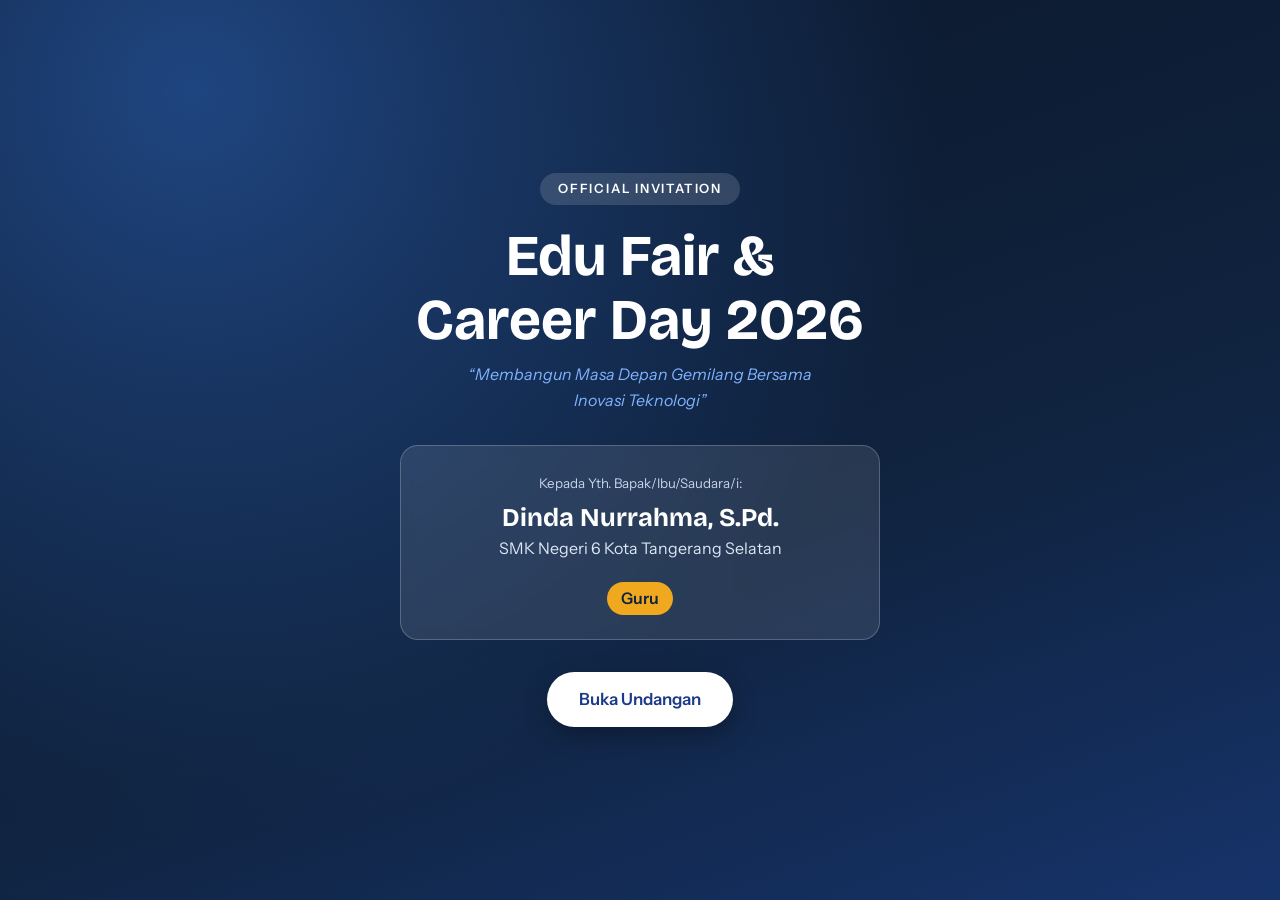
<file: index.html>
<!DOCTYPE html>
<html lang="id">
<head>
<meta charset="UTF-8">
<meta name="viewport" content="width=device-width, initial-scale=1.0">
<title>Undangan Edu Fair &amp; Career Day 2026</title>
<link rel="preconnect" href="https://fonts.googleapis.com">
<link href="https://fonts.googleapis.com/css2?family=Bricolage+Grotesque:wght@600;800&family=Instrument+Sans:wght@400;600&display=swap" rel="stylesheet">
<link rel="stylesheet" href="style.css">
</head>
<body>

<!-- Tampilan awal (cover) -->
<section class="cover" id="cover">
  <span class="badge">Official Invitation</span>
  <h1>Edu Fair &amp;<br>Career Day 2026</h1>
  <p class="tema">“Membangun Masa Depan Gemilang Bersama Inovasi Teknologi”</p>

  <div class="tamu-card">
    <small>Kepada Yth. Bapak/Ibu/Saudara/i:</small>
    <h2 id="coverNama">Tamu Undangan</h2>
    <p id="coverInstansi" class="instansi" hidden></p>
    <span id="coverKategori" class="chip" hidden></span>
  </div>

  <button type="button" class="btn-buka" id="btnBuka">Buka Undangan</button>
</section>

<!-- Isi undangan (muncul setelah tombol ditekan) -->
<div id="isi" hidden>
  <header class="hero">
    <div class="wrap">
      <p class="to-label">Anda diundang menghadiri</p>
      <h1 class="event-title">Edu Fair &amp; Career Day 2026</h1>
      <p class="tema">“Membangun Masa Depan Gemilang Bersama Inovasi Teknologi”</p>
    </div>
  </header>

  <main class="wrap">
    <section>
      <dl class="info">
        <div><dt>Tanggal</dt><dd>25–26 November 2026</dd></div>
        <div><dt>Waktu</dt><dd>08.00 WIB – selesai</dd></div>
        <div><dt>Tempat</dt><dd>SMK Negeri 6 Kota Tangerang Selatan</dd></div>
      </dl>
    </section>

    <section>
      <h3>Lokasi acara</h3>
      <iframe title="Peta SMKN 6 Tangerang Selatan" loading="lazy" referrerpolicy="no-referrer-when-downgrade"
        src="https://www.google.com/maps/embed?pb=!1m18!1m12!1m3!1d3966.0030725082875!2d106.66607649999999!3d-6.263324099999999!2m3!1f0!2f0!3f0!3m2!1i1024!2i768!4f13.1!3m3!1m2!1s0x2e69fb06a47e36b7%3A0x93b22c3ee1f216b1!2sSMKN%206%20Tangerang%20Selatan!5e0!3m2!1sid!2sid!4v1794710064452!5m2!1sid!2sid"></iframe>
    </section>

    <section>
      <h3>Rundown acara</h3>
      <ul class="rundown">
        <li><b>08.00 – 08.30</b>Registrasi tamu &amp; pembukaan</li>
        <li><b>08.30 – 09.15</b>Sambutan Kepala Sekolah &amp; keynote speaker</li>
        <li><b>09.15 – 12.00</b>Expo kampus &amp; career booth</li>
        <li><b>13.00 – 15.00</b>Workshop &amp; sharing session</li>
      </ul>
    </section>

    <section>
      <h3>Benefit booth untuk Anda</h3>
      <ul class="benefit" id="benefit"></ul>
    </section>

    <section>
      <h3>Konfirmasi kehadiran (RSVP)</h3>
      <form id="rsvpForm">
        <label>Nama
          <input id="rsvpNama" required>
        </label>
        <label>Apakah Anda akan hadir?
          <select id="rsvpStatus" required>
            <option value="">Pilih konfirmasi</option>
            <option value="hadir">Ya, saya hadir</option>
            <option value="tidak">Mohon maaf, berhalangan hadir</option>
          </select>
        </label>
        <label>Catatan untuk panitia (opsional)
          <textarea id="rsvpCatatan"></textarea>
        </label>
        <button type="submit">Kirim konfirmasi via WhatsApp</button>
        <p class="hint">WhatsApp akan terbuka dengan pesan siap kirim ke panitia. Tekan tombol kirim di WhatsApp untuk menyelesaikan konfirmasi.</p>
      </form>
    </section>
  </main>

  <footer>Panitia Edu Fair &amp; Career Day 2026 · SMK Negeri 6 Kota Tangerang Selatan</footer>
</div>

<script src="script.js"></script>
</body>
</html>
</file>
<file: style.css>
:root{--ink:#10233f;--paper:#f6f8fb;--card:#fff;--amber:#f0a81e;--sky:#2f7bd9;--mute:#5b6b82;--line:#dbe3ee}
*{box-sizing:border-box}
body{margin:0;font-family:"Instrument Sans",system-ui,sans-serif;background:var(--paper);color:var(--ink);line-height:1.6}
h1,h2,h3{font-family:"Bricolage Grotesque",system-ui,sans-serif;line-height:1.1;margin:0}
.wrap{max-width:760px;margin:0 auto;padding:0 20px}

.hero{background:var(--ink);color:#fff;padding:56px 0 48px;border-bottom:6px solid var(--amber)}
.to-label{margin:0 0 6px;color:#aebfd8}
#namaTamu{font-size:clamp(2rem,7vw,3.4rem);overflow-wrap:anywhere}
.chip{display:inline-block;margin:12px 0 0;padding:4px 14px;border-radius:99px;background:var(--amber);color:var(--ink);font-weight:600}
.lead{margin:36px 0 4px;color:#aebfd8}
.event{font-size:clamp(1.6rem,5vw,2.4rem)}
.tema{margin:10px 0 0;font-style:italic;color:#dbe6f6}

section{padding:36px 0 0}
section h3{font-size:1.5rem;margin-bottom:14px}
.info{display:grid;gap:10px;margin:0}
.info div{background:var(--card);border:1px solid var(--line);border-radius:10px;padding:12px 16px}
.info dt{font-size:.85rem;color:var(--mute)}
.info dd{margin:0;font-weight:600}
iframe{width:100%;height:320px;border:0;border-radius:10px}

.rundown{list-style:none;margin:0;padding:0 0 0 18px;border-left:3px solid var(--sky)}
.rundown li{padding:8px 0}
.rundown b{display:block;color:var(--sky)}
.benefit{margin:0;padding-left:20px}
.benefit li{padding:3px 0}

form,.panel{background:var(--card);border:1px solid var(--line);border-radius:10px;padding:20px}
label{display:block;margin:0 0 14px;font-weight:600}
input,select,textarea{display:block;width:100%;margin-top:6px;padding:10px 12px;font:inherit;border:1px solid var(--line);border-radius:8px;background:#fff;color:var(--ink)}
textarea{min-height:80px}
button,.btn{font:inherit;font-weight:600;border:0;border-radius:8px;padding:11px 18px;background:var(--amber);color:var(--ink);cursor:pointer;text-decoration:none;display:inline-block}
button.alt{background:var(--paper);border:1px solid var(--line)}
button:hover,.btn:hover{filter:brightness(.95)}
:focus-visible{outline:3px solid var(--sky);outline-offset:2px}
.hint{color:var(--mute);font-size:.9rem;margin:12px 0 0}
footer{padding:40px 0;text-align:center;color:var(--mute);font-size:.9rem}

/* admin */
.tools{display:grid;gap:12px;margin:24px 0}
.scroll{overflow-x:auto}
table{width:100%;border-collapse:collapse;background:var(--card);border:1px solid var(--line)}
th,td{padding:10px 12px;text-align:left;border-bottom:1px solid var(--line);white-space:nowrap}
th{background:var(--ink);color:#fff}
td .btn,td button{padding:7px 12px;font-size:.9rem}
.wa{background:#25d366;color:#04361a}
@media(min-width:640px){.info{grid-template-columns:repeat(3,1fr)}.tools{grid-template-columns:1fr 1fr}}
@media(prefers-reduced-motion:no-preference){.hero .wrap{animation:in .6s ease-out}@keyframes in{from{opacity:0;transform:translateY(10px)}}}

/* cover (tampilan awal) */
[hidden]{display:none!important}
.cover{min-height:100vh;display:flex;flex-direction:column;align-items:center;justify-content:center;text-align:center;padding:32px 20px;color:#fff;background:radial-gradient(circle at 15% 10%,#1f4580 0,transparent 55%),linear-gradient(160deg,#0a1628,#10233f 60%,#16336a)}
.badge{padding:6px 18px;border-radius:99px;background:rgba(255,255,255,.14);font-size:.8rem;font-weight:600;letter-spacing:.14em;text-transform:uppercase}
.cover h1{font-size:clamp(2.2rem,8vw,3.6rem);margin:20px 0 10px}
.cover .tema{margin:0;color:#7fb2ff;max-width:34ch}
.tamu-card{margin:32px 0;padding:24px 28px;width:100%;max-width:480px;border:1px solid rgba(255,255,255,.22);background:rgba(255,255,255,.1);border-radius:18px;backdrop-filter:blur(6px)}
.tamu-card small{color:#c6d4ea}
.tamu-card h2{font-size:1.6rem;margin:8px 0 4px;overflow-wrap:anywhere}
.instansi{margin:0 0 8px;color:#dbe6f6}
.btn-buka{background:#fff;color:#1b3a8a;border-radius:99px;padding:14px 32px;font-size:1.05rem;box-shadow:0 8px 24px rgba(0,0,0,.3)}
.event-title{font-size:clamp(1.8rem,6vw,2.8rem)}
</file>
